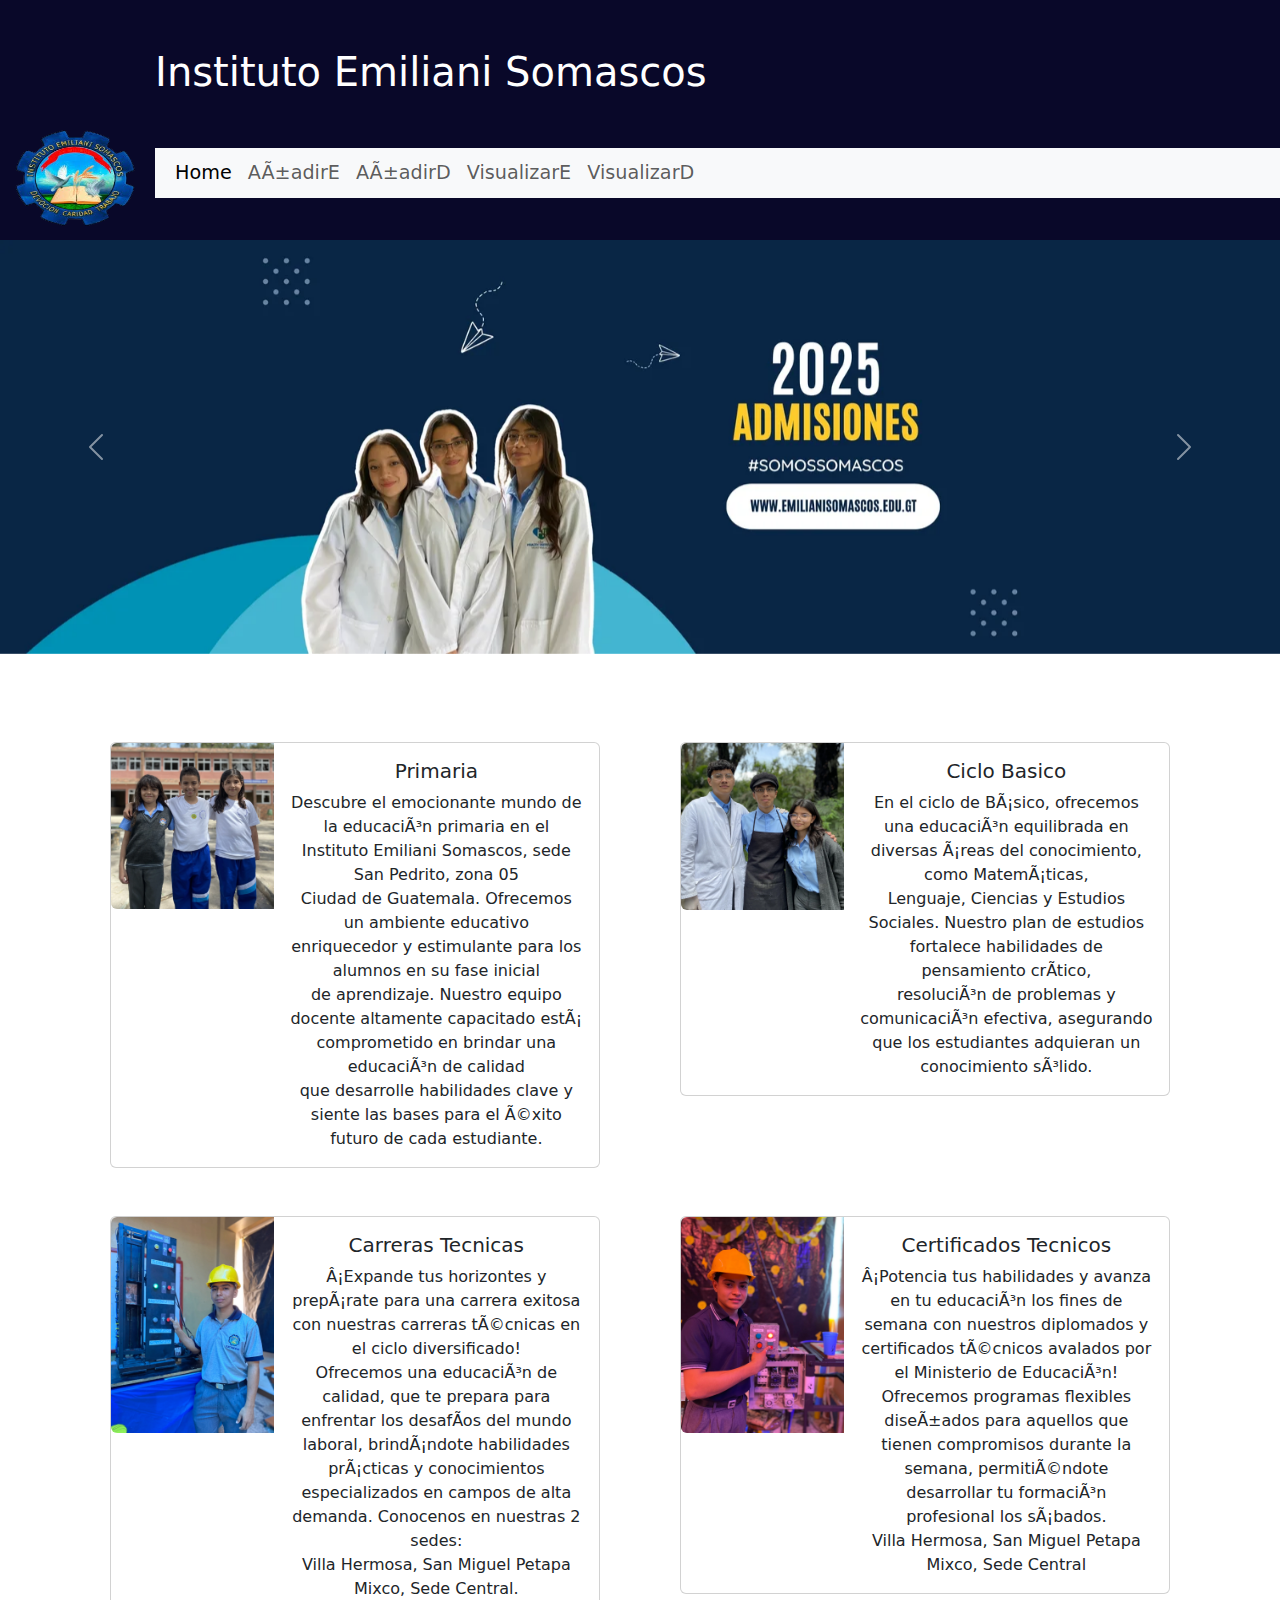
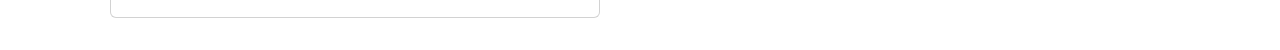
<file: index.html>
<html>
    <head>
        <title>PaginaEmiliani</title>
        <link href="https://cdn.jsdelivr.net/npm/bootstrap@5.3.3/dist/css/bootstrap.min.css" rel="stylesheet" integrity="sha384-QWTKZyjpPEjISv5WaRU9OFeRpok6YctnYmDr5pNlyT2bRjXh0JMhjY6hW+ALEwIH" crossorigin="anonymous">
        <script src="https://cdn.jsdelivr.net/npm/bootstrap@5.3.3/dist/js/bootstrap.bundle.min.js" integrity="sha384-YvpcrYf0tY3lHB60NNkmXc5s9fDVZLESaAA55NDzOxhy9GkcIdslK1eN7N6jIeHz" crossorigin="anonymous"></script>
        <link rel="stylesheet" href="css/style.css"
        <meta charset="UTF-8" />
    </head>

    <header>
        
        <br>
        <br>
        <img id="header_logo" src="img/imgLogo.png"/>
        <div id="header_div">
            <div id="header_title">
                <h1 id="h1header">Instituto Emiliani Somascos</h1>
            </div>
           
            <nav class="navbar navbar-expand-lg bg-body-tertiary" id="navbody">
              <div class="container-fluid">
                <button class="navbar-toggler" type="button" data-bs-toggle="collapse" data-bs-target="#navbarNav" aria-controls="navbarNav" aria-expanded="false" aria-label="Toggle navigation">
                  <span class="navbar-toggler-icon"></span>
                </button>
                <div class="collapse navbar-collapse" id="navbarNav">
                  <ul class="navbar-nav">
                    <li class="nav-item">
                      <a class="nav-link active" aria-current="page" href="#">Home</a>
                    </li>
                    <li class="nav-item">
                      <a class="nav-link" href="AñadirE.html">AñadirE</a>
                    </li>
                    <li class="nav-item">
                      <a class="nav-link" href="#">AñadirD</a>
                    </li>
                    <li class="nav-item">
                      <a class="nav-link" href="">VisualizarE</a>
                    </li>
                    <li class="nav-item">
                      <a class="nav-link" href="#">VisualizarD</a>
                    </li>
                  </ul>
                </div>
              </div>
            </nav>

        </div>
    </header>

    <div id="carouselExample" class="carousel slide">
      <div class="carousel-inner">
        <div class="carousel-item active">
          <img src="img/ban1.webp" class="d-block w-100" alt="...">
        </div>
        <div class="carousel-item">
          <img src="img/ban2.webp" class="d-block w-100" alt="...">
        </div>
        <div class="carousel-item">
          <img src="img/ban3.webp" class="d-block w-100" alt="...">
        </div>
      </div>
      <button class="carousel-control-prev" type="button" data-bs-target="#carouselExample" data-bs-slide="prev">
        <span class="carousel-control-prev-icon" aria-hidden="true"></span>
        <span class="visually-hidden">Previous</span>
      </button>
      <button class="carousel-control-next" type="button" data-bs-target="#carouselExample" data-bs-slide="next">
        <span class="carousel-control-next-icon" aria-hidden="true"></span>
        <span class="visually-hidden">Next</span>
      </button>
    </div>

      <br>
      <br>
      <br>

      <div class="container px-4 text-center">
        <div class="row gx-5">
          <div class="col">
           <div class="p-3">

            <div class="card mb-3" style="max-width: 540px;">
              <div class="row g-0">
                <div class="col-md-4">
                  <img src="img/pirmaria.JPEG" class="img-fluid rounded-start" alt="...">
                </div>
                <div class="col-md-8">
                  <div class="card-body">
                    <h5 class="card-title">Primaria</h5>
                    <p class="card-text">Descubre el emocionante mundo de la educación primaria en el Instituto Emiliani Somascos, sede San Pedrito, zona 05<br>
                                         Ciudad de Guatemala. Ofrecemos un ambiente educativo enriquecedor y estimulante para los alumnos en su fase inicial<br>
                                         de aprendizaje. Nuestro equipo docente altamente capacitado está comprometido en brindar una educación de calidad<br>
                                         que desarrolle habilidades clave y siente las bases para el éxito futuro de cada estudiante.</p>
                    
                  </div>
                </div>
              </div>
            </div>

           </div>

          </div>
          <div class="col">
            <div class="p-3">

              <div class="card mb-3" style="max-width: 540px;">
                <div class="row g-0">
                  <div class="col-md-4">
                    <img src="img/basicos.JPEG" class="img-fluid rounded-start" alt="...">
                  </div>
                  <div class="col-md-8">
                    <div class="card-body">
                      <h5 class="card-title">Ciclo Basico</h5>
                      <p class="card-text">En el ciclo de Básico, ofrecemos una educación equilibrada en diversas áreas del conocimiento, como Matemáticas,<br>
                        Lenguaje, Ciencias y Estudios Sociales. Nuestro plan de estudios fortalece habilidades de pensamiento crítico,<br>
                        resolución de problemas y comunicación efectiva, asegurando que los estudiantes adquieran un conocimiento sólido.</p>
                     
                    </div>
                  </div>
                </div>
              </div>

            </div>
          </div>
        </div>
      </div>

      <div class="container px-4 text-center">
        <div class="row gx-5">
          <div class="col">
           <div class="p-3">

            <div class="card mb-3" style="max-width: 540px;">
              <div class="row g-0">
                <div class="col-md-4">
                  <img src="img/certi.JPEG" class="img-fluid rounded-start" alt="...">
                </div>
                <div class="col-md-8">
                  <div class="card-body">
                    <h5 class="card-title">Carreras Tecnicas</h5>
                      <p class="card-text">¡Expande tus horizontes y prepárate para una carrera exitosa con nuestras carreras técnicas en el ciclo diversificado!<br>
                                            Ofrecemos una educación de calidad, que te prepara para enfrentar los desafíos del mundo laboral, brindándote habilidades<br>
                                            prácticas y conocimientos especializados en campos de alta demanda. Conocenos en nuestras 2 sedes:<br>
                                            Villa Hermosa, San Miguel Petapa<br>
                                            Mixco, Sede Central.</p>
                    
                  </div>
                </div>
              </div>
            </div>

           </div>

          </div>
          <div class="col">
            <div class="p-3">

              <div class="card mb-3" style="max-width: 540px;">
                <div class="row g-0">
                  <div class="col-md-4">
                    <img src="img/tecnicos3.JPEG" class="img-fluid rounded-start" alt="...">
                  </div>
                  <div class="col-md-8">
                    <div class="card-body">
                      <h5 class="card-title">Certificados Tecnicos</h5>
                      <p class="card-text">¡Potencia tus habilidades y avanza en tu educación los fines de semana con nuestros diplomados y certificados técnicos avalados por<br>
                                           el Ministerio de Educación! Ofrecemos programas flexibles diseñados para aquellos que tienen compromisos durante la semana, permitiéndote<br>
                                           desarrollar tu formación profesional los sábados.<br>
                                           Villa Hermosa, San Miguel Petapa<br>
                                           Mixco, Sede Central</p>
                     
                    </div>
                  </div>
                </div>
              </div>

            </div>
          </div>
        </div>
      </div>

</html>
</file>
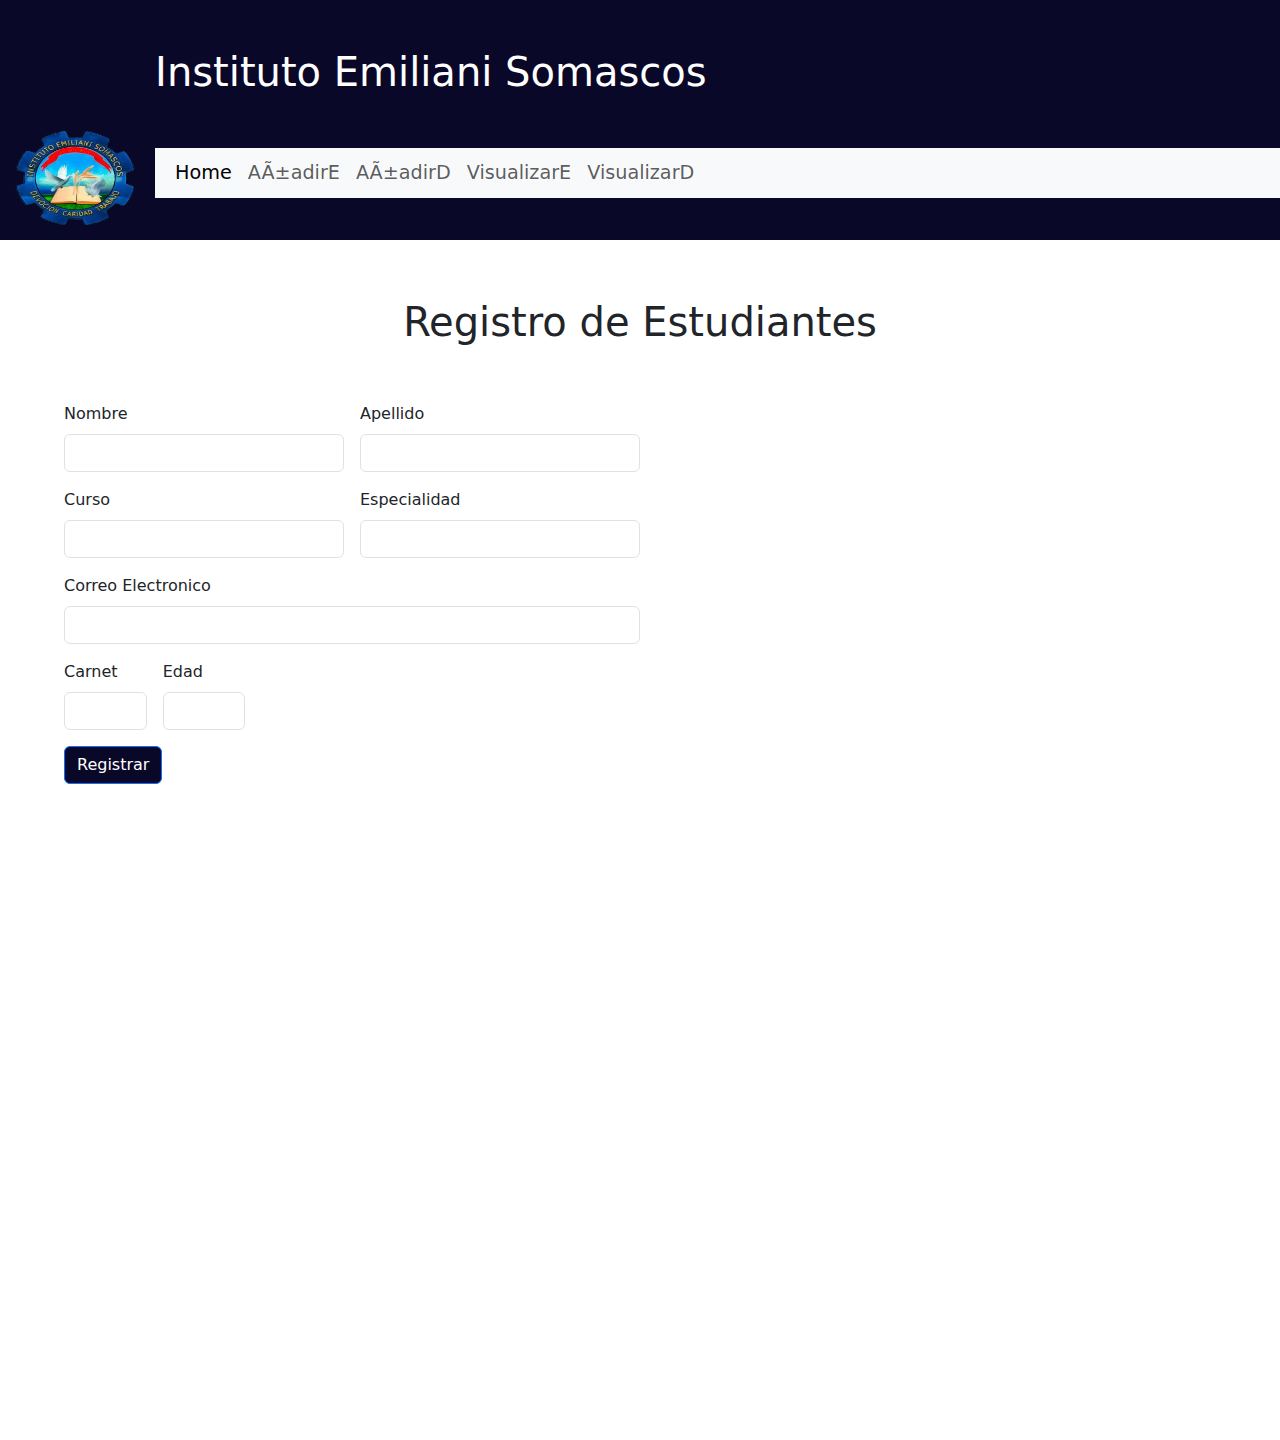
<file: AñadirE.html>
<html>

<head>
  <title>PaginaEmiliani</title>
  <link href="https://cdn.jsdelivr.net/npm/bootstrap@5.3.3/dist/css/bootstrap.min.css" rel="stylesheet" integrity="sha384-QWTKZyjpPEjISv5WaRU9OFeRpok6YctnYmDr5pNlyT2bRjXh0JMhjY6hW+ALEwIH" crossorigin="anonymous">
  <script src="https://cdn.jsdelivr.net/npm/bootstrap@5.3.3/dist/js/bootstrap.bundle.min.js" integrity="sha384-YvpcrYf0tY3lHB60NNkmXc5s9fDVZLESaAA55NDzOxhy9GkcIdslK1eN7N6jIeHz" crossorigin="anonymous"></script>
  <link rel="stylesheet" href="css/style.css"
  <meta charset="UTF-8" />
</head>

<body>


  <header>
        
    <br>
    <br>
    <img id="header_logo" src="img/imgLogo.png"/>
    <div id="header_div">
        <div id="header_title">
            <h1 id="h1header">Instituto Emiliani Somascos</h1>
        </div>
       
        <nav class="navbar navbar-expand-lg bg-body-tertiary" id="navbody">
          <div class="container-fluid">
            <button class="navbar-toggler" type="button" data-bs-toggle="collapse" data-bs-target="#navbarNav" aria-controls="navbarNav" aria-expanded="false" aria-label="Toggle navigation">
              <span class="navbar-toggler-icon"></span>
            </button>
            <div class="collapse navbar-collapse" id="navbarNav">
              <ul class="navbar-nav">
                <li class="nav-item">
                  <a class="nav-link active" aria-current="page" href="index.html">Home</a>
                </li>
                <li class="nav-item">
                  <a class="nav-link" href="">AñadirE</a>
                </li>
                <li class="nav-item">
                  <a class="nav-link" href="#">AñadirD</a>
                </li>
                <li class="nav-item">
                  <a class="nav-link" href="">VisualizarE</a>
                </li>
                <li class="nav-item">
                  <a class="nav-link" href="#">VisualizarD</a>
                </li>
              </ul>
            </div>
          </div>
        </nav>

    </div>
</header>

<br>
<br>

<h1 id="h11">Registro de Estudiantes</h1>

<form class="row g-3">
  <div class="col-md-6">
    <label for="inputNombre" class="form-label">Nombre</label>
    <input type="text" class="form-control" id="inputEmail4">
  </div>
  <div class="col-md-6">
    <label for="inputApellido" class="form-label">Apellido</label>
    <input type="text" class="form-control" id="inputEmail4">
  </div>
  <div class="col-md-6">
    <label for="inputCurso" class="form-label">Curso</label>
    <input type="text" class="form-control" id="inputEmail4">
  </div>
  <div class="col-md-6">
    <label for="inputEspecialidad" class="form-label">Especialidad</label>
    <input type="text" class="form-control" id="inputPassword4">
  </div>
  <div class="col-12">
    <label for="inputAddress" class="form-label">Correo Electronico</label>
    <input type="email" class="form-control" id="inputAddress" placeholder="">
  </div>
  <div class="col-md-2">
    <label for="inputCity" class="form-label">Carnet</label>
    <input type="text" class="form-control" id="inputCity">
  </div>
  <div class="col-md-2">
    <label for="inputZip" class="form-label">Edad</label>
    <input type="text" class="form-control" id="inputZip">
  </div>
  <div class="col-12">
    <button type="submit" class="btn btn-primary">Registrar</button>
  </div>
</form>
</body>
</html>
</file>
<file: css/style.css>
header {
	height: 240px;
	width: 190%;
	background-color: #090829;
}

#header_logo {
	width: 150px;
	height: 50%;
	
    padding: -13%;
}

#header_div{
	display:inline-block;
	width: calc(100% - 305px);
	height: 100%;
}

#header_div #header_title{
	width: 100%;
	height: 100px;
}

#header_div #h1header{
    text-align: left;
    color: white;
}

li{
color: white;
position: relative;
text-align: left;

}

#header_div #social_networks li{
	list-style:none;
    display:inline;
}

#header_div nav{
	width: 100%;
	height: 50px
}

.slider-container {
    display: flex;
    width: 110%;
    height: 65vh;
    overflow-x: scroll;
    scroll-snap-type: x mandatory;
  }

.navbody{
	background-color: aqua;
}

.nav-link{
font-size: larger;
}

form{
	padding: 50%;
	padding-left: 5%;
	bottom: 200%;
	padding-top: 3%;
}

#h11{
padding: 10;
text-align: center;
}

.btn-primary{
	background-color:  #090829;
	color: #ffffff;
}
</file>
